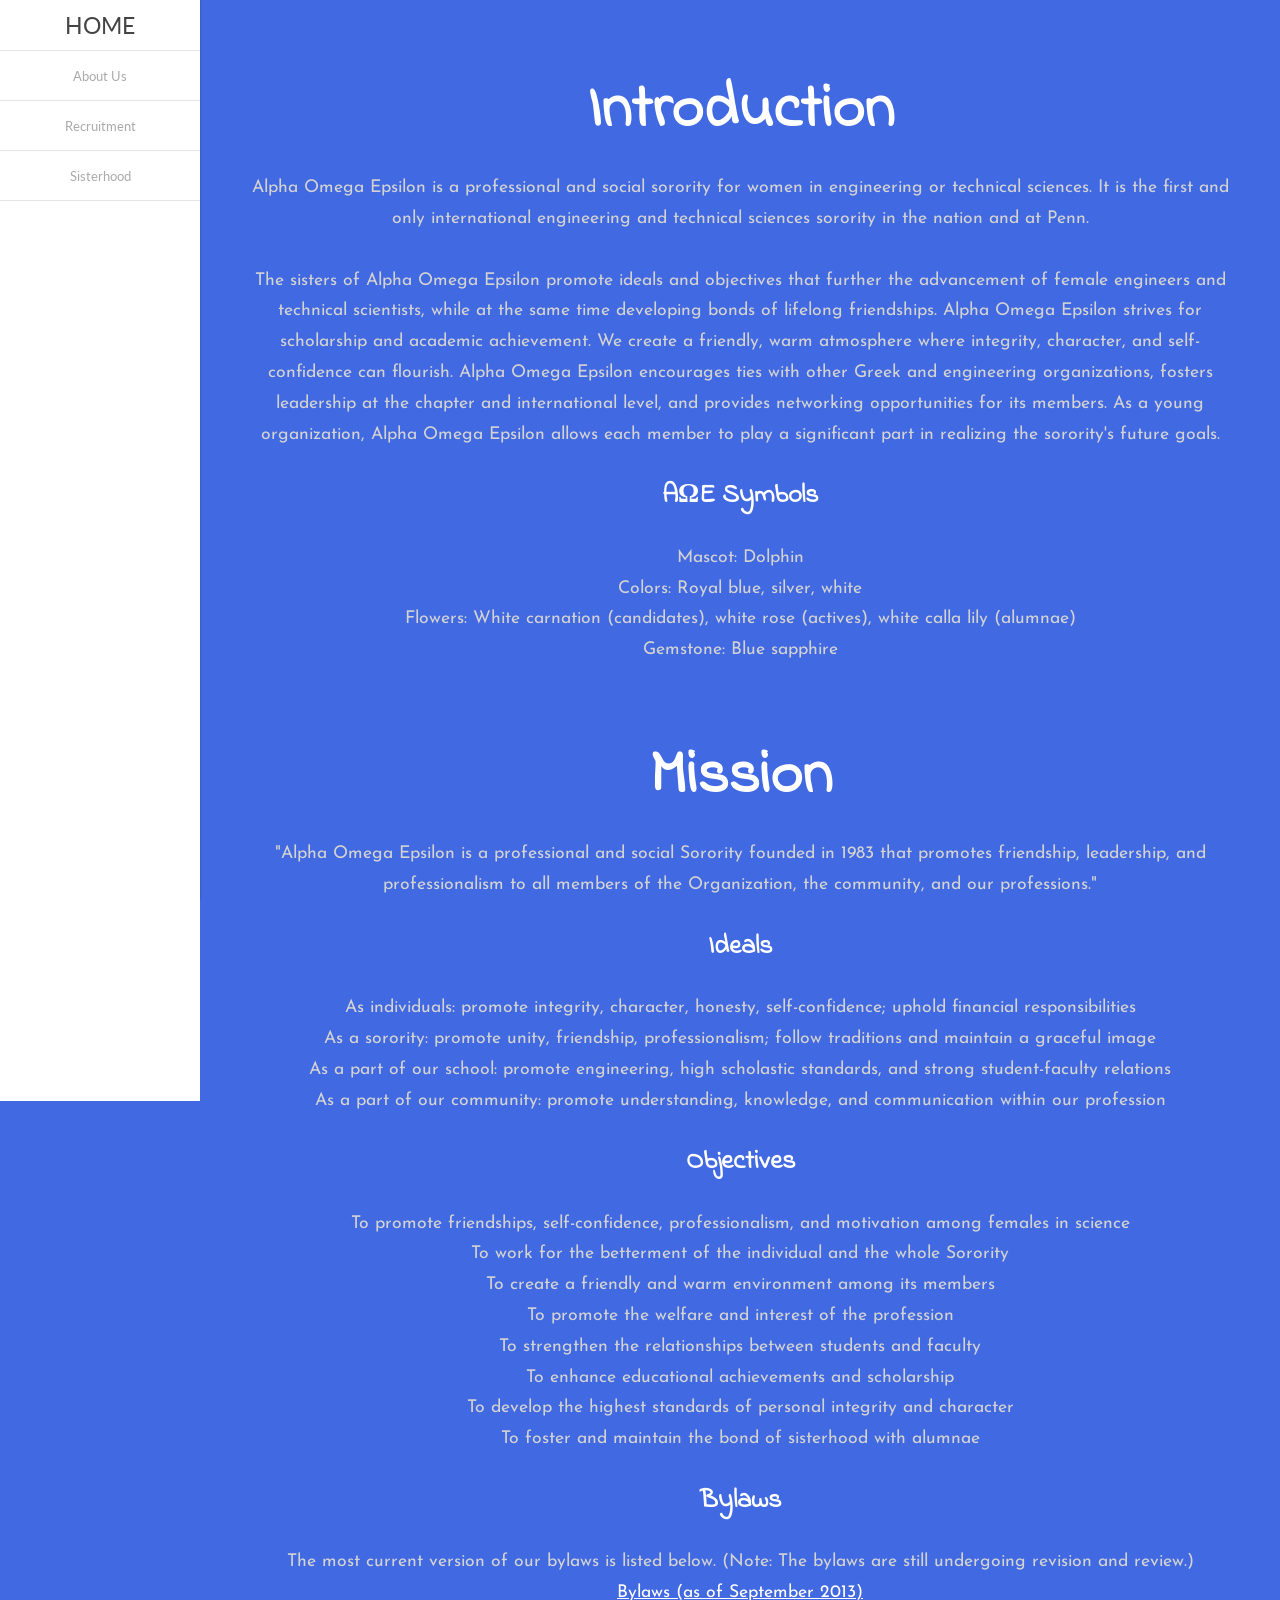
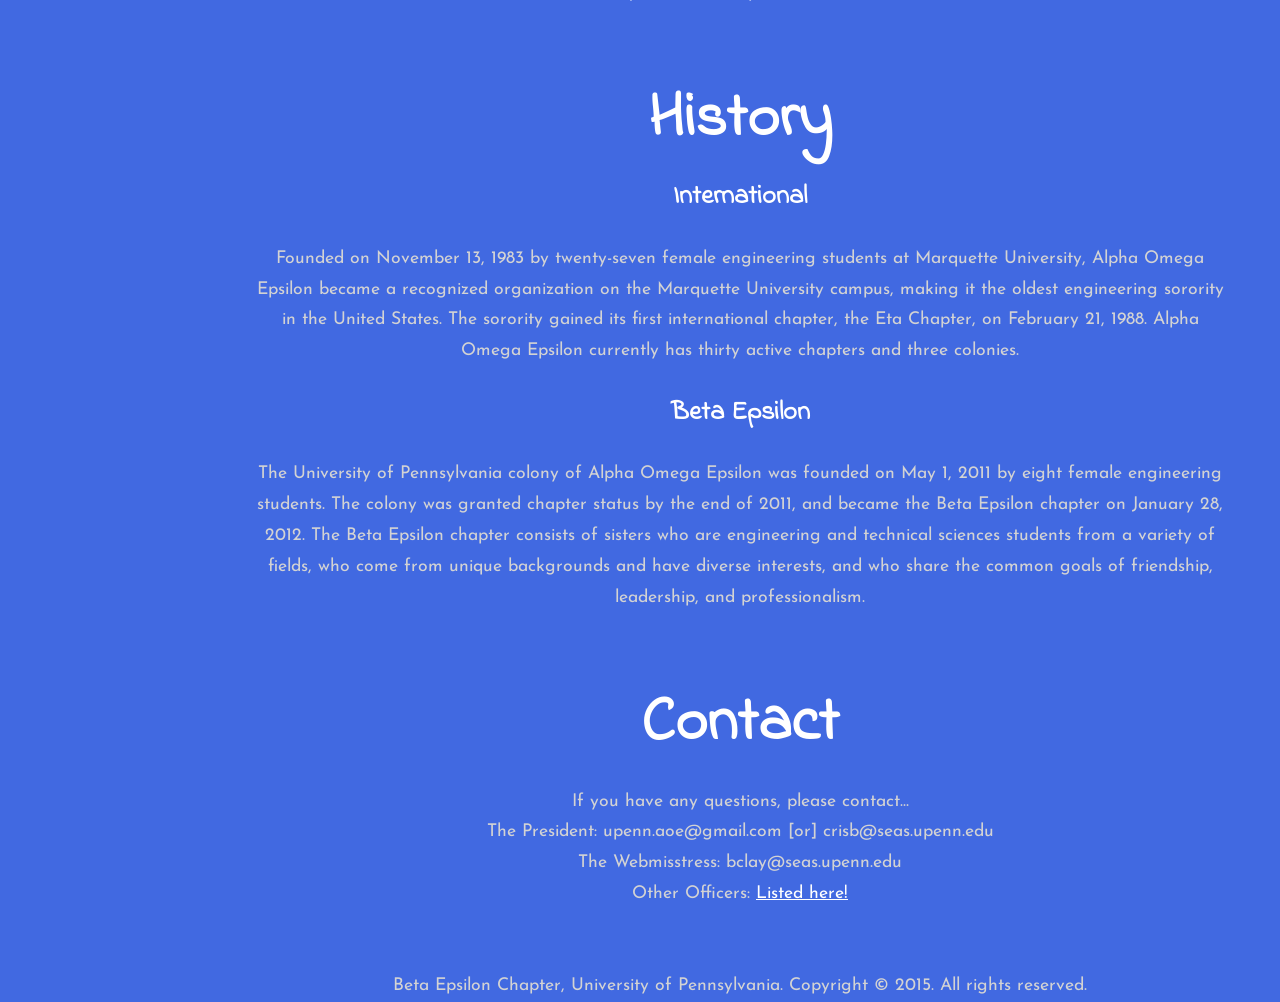
<file: about.html>
<!DOCTYPE html>
<html>
<head>
	<meta charset="UTF-8">
	<title>Alpha Omega Epsilon</title>
	<meta name="viewport" content="width=device-width, initial-scale=1.0">
  <meta http-equiv="X-UA-Compatible" content="IE=edge,chrome=1">
	<meta name="keywords" content="AOE,Alpha,Omega,Epsilon,University,Pennsylvania,sorority,Philadelphia">
	<meta name="description" content="Alpha Omega Epsilon Sorority - University of Pennsylvania">
	<meta name="author" content="Brynn Claypoole (2014)">

  <!-- Import local CSS files. -->
  <link href='assets/css/navbar.css' rel='stylesheet' type='text/css'>
  <link href='assets/css/global.css' rel='stylesheet' type='text/css'>

  <!-- WINDOW/DEVICE SIDE SPECIFIC STYLESHEETS -->
  <link rel="stylesheet" href="assets/css/sub1075.css">

  <!-- Import Google fonts. -->
	<link href='http://fonts.googleapis.com/css?family=Indie+Flower' rel='stylesheet' type='text/css'>
	<link href='http://fonts.googleapis.com/css?family=Lato' rel='stylesheet' type='text/css'>
	<link href='http://fonts.googleapis.com/css?family=Josefin+Sans' rel='stylesheet' type='text/css'>

</head><body>

    <div class="navbar">
      <a class="menu" href="index.html">HOME</a>

      <div class="link large" href="#">
        <span class="active">About Us</span>
        <ul class="hover-bot">
          <a href="about.html#history">History</a>
          <a href="about.html#contact">Contact</a>
        </ul>
        <ul class="hover-top">
          <a href="about.html#intro">Introduction</a> 
          <a href="about.html#mission">Mission</a>
        </ul>
      </div>
      <div class="link large" href="#">
        <span class="active">Recruitment</span>
        <ul class="hover-bot">
          <a href="recruitment.html#events">Events</a> 
          <a href="recruitment.html#questions">Questions?</a> 
        </ul>
        <ul class="hover-top">
          <a href="recruitment.html#why">Why AOE?</a>
          <a href="recruitment.html#requirements">Requirements</a>  
        </ul>
      </div>
      <div class="link large" href="#">
        <span class="active">Sisterhood</span>
        <ul class="hover-bot">
          <a href="sisterhood.html#alumnae">Alumnae</a> 
          <a href="sisterhood.html#gallery">Gallery</a> 
        </ul>
        <ul class="hover-top">
          <a href="sisterhood.html#officers">Officers</a> 
          <a href="sisterhood.html#actives">Actives</a> 
        </ul>
      </div>
      <div class="end"></div>
    </div>
<div class='topbox'>
<div id="intro">
<br>
<h2>Introduction</h2>
<br>
<p>Alpha Omega Epsilon is a professional and social sorority for women in engineering or technical sciences. It is the first and only international engineering and technical sciences sorority in the nation and at Penn.</p>
<br>
<p>The sisters of Alpha Omega Epsilon promote ideals and objectives that further the advancement of female engineers and technical scientists, while at the same time developing bonds of lifelong friendships. Alpha Omega Epsilon strives for scholarship and academic achievement. We create a friendly, warm atmosphere where integrity, character, and self-confidence can flourish. Alpha Omega Epsilon encourages ties with other Greek and engineering organizations, fosters leadership at the chapter and international level, and provides networking opportunities for its members. As a young organization, Alpha Omega Epsilon allows each member to play a significant part in realizing the sorority's future goals. </p>
<br>
<h5>AΩE Symbols</h5>
<br>
<p>Mascot: Dolphin</p> 
<p>Colors: Royal blue, silver, white</p> 
<p>Flowers: White carnation (candidates), white rose (actives), white calla lily (alumnae)</p> 
<p>Gemstone: Blue sapphire</p>
</div><div id="mission">
<br>
<h2>Mission</h2>
<br>
<p>"Alpha Omega Epsilon is a professional and social Sorority founded in 1983 that promotes friendship, leadership, and professionalism to all members of the Organization, the community, and our professions." </p>
<br>
<h5>Ideals</h5>
<br>
<ul>
	<li>As individuals: promote integrity, character, honesty, self-confidence; uphold financial responsibilities</li>
	<li>As a sorority: promote unity, friendship, professionalism; follow traditions and maintain a graceful image</li>
	<li>As a part of our school: promote engineering, high scholastic standards, and strong student-faculty relations</li>
	<li>As a part of our community: promote understanding, knowledge, and communication within our profession</li>
</ul>
<br>
<h5>Objectives</h5>
<br>
<ul>
	<li>To promote friendships, self-confidence, professionalism, and motivation among females in science</li>
	<li>To work for the betterment of the individual and the whole Sorority</li>
	<li>To create a friendly and warm environment among its members</li>
	<li>To promote the welfare and interest of the profession</li>
	<li>To strengthen the relationships between students and faculty</li>
	<li>To enhance educational achievements and scholarship</li>
	<li>To develop the highest standards of personal integrity and character</li>
	<li>To foster and maintain the bond of sisterhood with alumnae</li>
</ul>
<br>
<h5>Bylaws</h5>
<br>
<p>The most current version of our bylaws is listed below. (Note: The bylaws are still undergoing revision and review.)</p>
<p><a href="https://docs.google.com/document/d/1d6LQZae9ginVUHlUErLv7BCXCX3i-t9Z7bUHdqejhRg/edit?usp=sharing">Bylaws (as of September 2013)</a></p>
</div><div id="history">
<br>
<h2>History</h2>
<br>
<h5>International</h5>
<br>
<p>Founded on November 13, 1983 by twenty-seven female engineering students at Marquette University, Alpha Omega Epsilon became a recognized organization on the Marquette University campus, making it the oldest engineering sorority in the United States. The sorority gained its first international chapter, the Eta Chapter, on February 21, 1988. Alpha Omega Epsilon currently has thirty active chapters and three colonies.</p>
<br>
<h5>Beta Epsilon</h5>
<br>
<p>The University of Pennsylvania colony of Alpha Omega Epsilon was founded on May 1, 2011 by eight female engineering students. The colony was granted chapter status by the end of 2011, and became the Beta Epsilon chapter on January 28, 2012. The Beta Epsilon chapter consists of sisters who are engineering and technical sciences students from a variety of fields, who come from unique backgrounds and have diverse interests, and who share the common goals of friendship, leadership, and professionalism.</p>
</div><div id="contact">
<br>
<h2>Contact</h2>
<br>
<p>If you have any questions, please contact...</p>
<p>The President: upenn.aoe@gmail.com [or] crisb@seas.upenn.edu</p>
<p>The Webmisstress: bclay@seas.upenn.edu </p>
<p>Other Officers: <a href="sisterhood.html">Listed here!</a></p>
</div>
<br><br>
		Beta Epsilon Chapter, University of Pennsylvania. Copyright &copy; 2015. All rights reserved.
</div>


<!-- Load the Javascript files at the end, so the page will still look right
  even if the JS is slow to load.-->
<!-- Import jQuery first, since it's used in other JS files. -->
<script type ="text/javascript" src="assets/js/jquery-1.11.1.min.js"></script>
<!-- Import the JS that resizes the navbar based on the window size. -->
<script type="text/javascript" src="assets/js/navbar.js"></script>

</body>
</html>
</file>
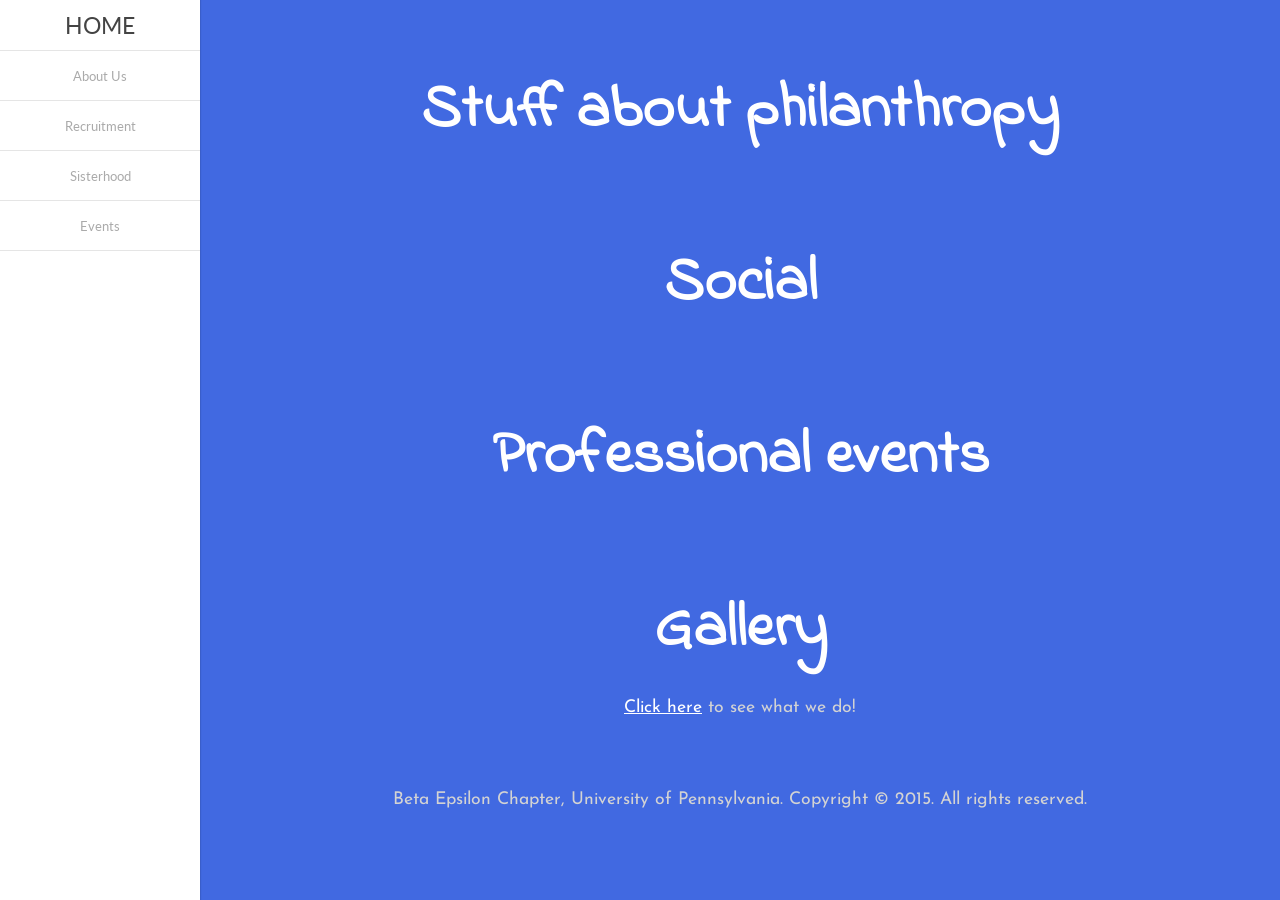
<file: events.html>
<!DOCTYPE html>
<html>
<head>
	<meta charset="UTF-8">
	<title>Alpha Omega Epsilon</title>
	<meta name="viewport" content="width=device-width, initial-scale=1.0">
  <meta http-equiv="X-UA-Compatible" content="IE=edge,chrome=1">
	<meta name="keywords" content="AOE,Alpha,Omega,Epsilon,University,Pennsylvania,sorority,Philadelphia">
	<meta name="description" content="Alpha Omega Epsilon Sorority - University of Pennsylvania">
	<meta name="author" content="AOE TECH COMMITTEE">
  
  <!-- Import local CSS files. -->
  <link href='assets/css/navbar.css' rel='stylesheet' type='text/css'>
  <link href='assets/css/global.css' rel='stylesheet' type='text/css'>

  <!-- WINDOW/DEVICE SIDE SPECIFIC STYLESHEETS -->
  <link rel="stylesheet" href="assets/css/sub1075.css">

  <!-- Import Google fonts. -->
  <link href='http://fonts.googleapis.com/css?family=Indie+Flower' rel='stylesheet' type='text/css'>
  <link href='http://fonts.googleapis.com/css?family=Lato' rel='stylesheet' type='text/css'>
  <link href='http://fonts.googleapis.com/css?family=Josefin+Sans' rel='stylesheet' type='text/css'>

</head><body>

    <div class="navbar">
      <a class="menu" href="index.html">HOME</a>

      <div class="link large" href="#">
        <span class="active">About Us</span>
        <ul class="hover-bot">
          <a href="about.html#history">History</a>
          <a href="about.html#contact">Contact</a>
        </ul>
        <ul class="hover-top">
          <a href="about.html#intro">Introduction</a> 
          <a href="about.html#mission">Mission</a>
        </ul>
      </div>
      <div class="link large" href="#">
        <span class="active">Recruitment</span>
        <ul class="hover-bot">
          <a href="recruitment.html#events">Events</a> 
          <a href="recruitment.html#questions">Questions?</a> 
        </ul>
        <ul class="hover-top">
          <a href="recruitment.html#why">Why AOE?</a>
          <a href="recruitment.html#requirements">Requirements</a>  
        </ul>
      </div>
      <div class="link large" href="#">
        <span class="active">Sisterhood</span>
        <ul class="hover-bot">
          <a href="sisterhood.html#alumnae">Alumnae</a> 
          <a href="sisterhood.html#gallery">Gallery</a> 
        </ul>
        <ul class="hover-top">
          <a href="sisterhood.html#officers">Officers</a> 
          <a href="sisterhood.html#actives">Actives</a> 
        </ul>
      </div>
      <div class="link large" href="#">
        <span class="active">Events</span>
        <ul class="hover-top">
          <a href="events.html#philanthropy">Philanthropy</a> 
          <a href="events.html#social">Social</a> 
        </ul>
        <ul class="hover-bot">
          <a href="events.html#professional">Professional</a>
          <a href="events.html#temp">Temp</a>
        </ul>
      </div>
      <div class="end"></div>
    </div>
<div class='topbox'>
<div id="philanthropy">
<br>
<h2>Stuff about philanthropy</h2>
<br>
</div><div id="social">
<br>
<h2>Social</h2>
<br>
</div><div id="professional">
<br>
<h2>Professional events</h2>
<br>
</div><div id="temp">
<br>
<h2>Gallery</h2>
<br>
<p><a href="http://upennaoe.tumblr.com/">Click here</a> to see what we do!</p>
<br>

<br>
    Beta Epsilon Chapter, University of Pennsylvania. Copyright &copy; 2015. All rights reserved.
</div>


<!-- Load the Javascript files at the end, so the page will still look right
  even if the JS is slow to load.-->
<!-- Import jQuery first, since it's used in other JS files. -->
<script type="text/javascript" src="assets/js/jquery-1.11.1.min.js"></script>
<!-- Import the JS that resizes the navbar based on the window size. -->
<script type="text/javascript" src="assets/js/navbar.js"></script>

</body>
</html>
</file>
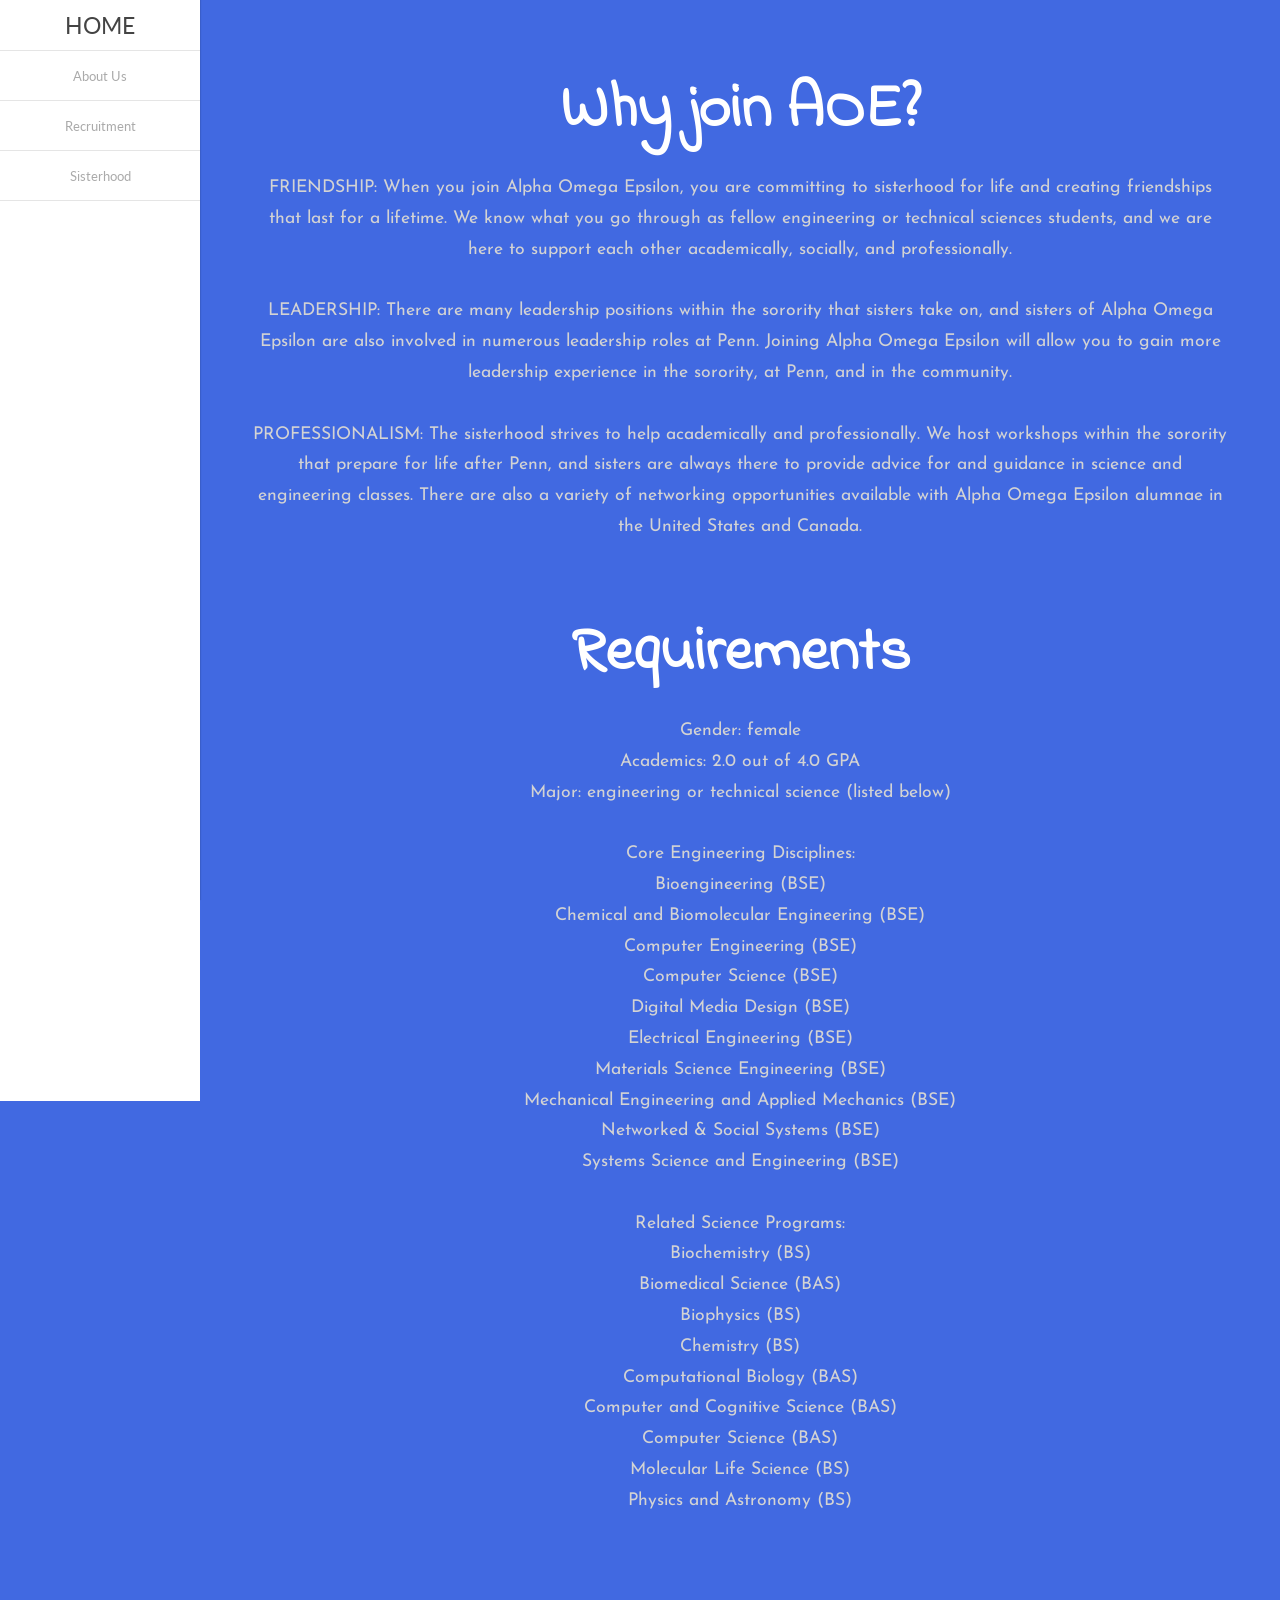
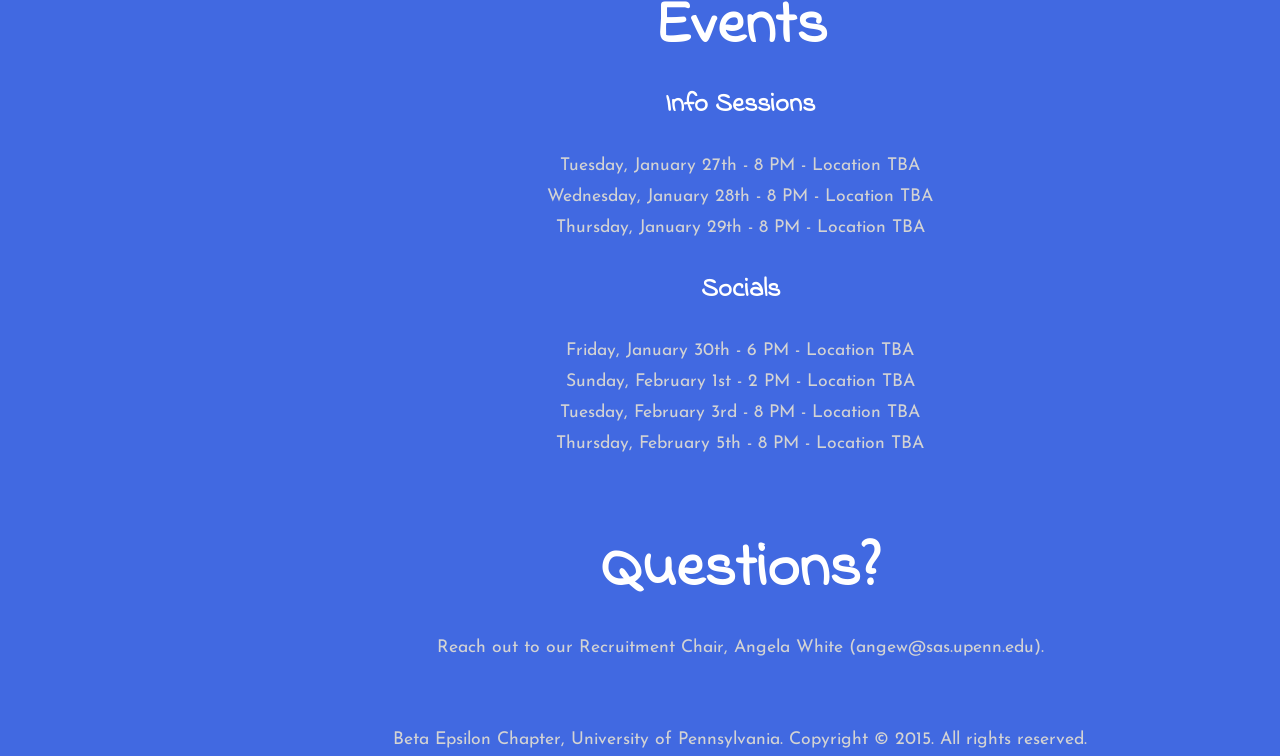
<file: recruitment.html>
<!DOCTYPE html>
<html>
<head>
	<meta charset="UTF-8">
	<title>Alpha Omega Epsilon</title>
	<meta name="viewport" content="width=device-width, initial-scale=1.0">
  <meta http-equiv="X-UA-Compatible" content="IE=edge,chrome=1">
	<meta name="keywords" content="AOE,Alpha,Omega,Epsilon,University,Pennsylvania,sorority,Philadelphia">
	<meta name="description" content="Alpha Omega Epsilon Sorority - University of Pennsylvania">
	<meta name="author" content="AOE TECH COMMITTEE 2015">
  
  <!-- Import local CSS files. -->
  <link href='assets/css/navbar.css' rel='stylesheet' type='text/css'>
  <link href='assets/css/global.css' rel='stylesheet' type='text/css'>

  <!-- WINDOW/DEVICE SIDE SPECIFIC STYLESHEETS -->
  <link rel="stylesheet" href="assets/css/sub1075.css">

  <!-- Import Google fonts. -->
  <link href='http://fonts.googleapis.com/css?family=Indie+Flower' rel='stylesheet' type='text/css'>
  <link href='http://fonts.googleapis.com/css?family=Lato' rel='stylesheet' type='text/css'>
  <link href='http://fonts.googleapis.com/css?family=Josefin+Sans' rel='stylesheet' type='text/css'>

</head><body>

    <div class="navbar">
      <a class="menu" href="index.html">HOME</a>

      <div class="link large" href="#">
        <span class="active">About Us</span>
        <ul class="hover-bot">
          <a href="about.html#history">History</a>
          <a href="about.html#contact">Contact</a>
        </ul>
        <ul class="hover-top">
          <a href="about.html#intro">Introduction</a> 
          <a href="about.html#mission">Mission</a>
        </ul>
      </div>
      <div class="link large" href="#">
        <span class="active">Recruitment</span>
        <ul class="hover-bot">
          <a href="recruitment.html#events">Events</a> 
          <a href="recruitment.html#questions">Questions?</a> 
        </ul>
        <ul class="hover-top">
          <a href="recruitment.html#why">Why AOE?</a>
          <a href="recruitment.html#requirements">Requirements</a>  
        </ul>
      </div>
      <div class="link large" href="#">
        <span class="active">Sisterhood</span>
        <ul class="hover-bot">
          <a href="sisterhood.html#alumnae">Alumnae</a> 
          <a href="sisterhood.html#gallery">Gallery</a> 
        </ul>
        <ul class="hover-top">
          <a href="sisterhood.html#officers">Officers</a> 
          <a href="sisterhood.html#actives">Actives</a> 
        </ul>
      </div>
      <div class="end"></div>
    </div>
<div class='topbox'>
<div id="why">
<br>
<h2>Why join AOE?</h2>
<br>
<ul>
  <li>FRIENDSHIP: When you join Alpha Omega Epsilon, you are committing to sisterhood for life and creating friendships that last for a lifetime. We know what you go through as fellow engineering or technical sciences students, and we are here to support each other academically, socially, and professionally.</li>
  <br>
  <li>LEADERSHIP: There are many leadership positions within the sorority that sisters take on, and sisters of Alpha Omega Epsilon are also involved in numerous leadership roles at Penn. Joining Alpha Omega Epsilon will allow you to gain more leadership experience in the sorority, at Penn, and in the community.</li>
  <br>
  <li>PROFESSIONALISM: The sisterhood strives to help academically and professionally. We host workshops within the sorority that prepare for life after Penn, and sisters are always there to provide advice for and guidance in science and engineering classes. There are also a variety of networking opportunities available with Alpha Omega Epsilon alumnae in the United States and Canada.</li>
</ul>
</div><div id="requirements">
<br>
<h2>Requirements</h2>
<br>
<ul>
  <li>Gender: female</li>
  <li>Academics: 2.0 out of 4.0 GPA</li>
  <li>Major: engineering or technical science (listed below)</li>
<br>
<p>Core Engineering Disciplines:</p> 
  <li>Bioengineering (BSE)</li>
  <li>Chemical and Biomolecular Engineering (BSE)</li>
  <li>Computer Engineering (BSE)</li>
  <li>Computer Science (BSE)</li>
  <li>Digital Media Design (BSE)</li>
  <li>Electrical Engineering (BSE)</li>
  <li>Materials Science Engineering (BSE)</li>
  <li>Mechanical Engineering and Applied Mechanics (BSE)</li>
  <li>Networked & Social Systems (BSE)</li>
  <li>Systems Science and Engineering (BSE)</li>
<br>
<p>Related Science Programs:</p>
  <li>Biochemistry (BS)</li>
  <li>Biomedical Science (BAS)</li>
  <li>Biophysics (BS)</li>
  <li>Chemistry (BS)</li>
  <li>Computational Biology (BAS)</li>
  <li>Computer and Cognitive Science (BAS)</li>
  <li>Computer Science (BAS)</li>
  <li>Molecular Life Science (BS)</li>
  <li>Physics and Astronomy (BS)</li>
</div><div id="events">
<br>
<h2>Events</h2>
<br>
<h5>Info Sessions</h5>
<br>
<ul>
<li>Tuesday, January 27th - 8 PM - Location TBA</li>
<li>Wednesday, January 28th - 8 PM - Location TBA</li>
<li>Thursday, January 29th - 8 PM - Location TBA</li>
<br>
<h5>Socials</h5>
<br>
<li>Friday, January 30th - 6 PM - Location TBA</li>
<li>Sunday, February 1st - 2 PM - Location TBA</li>
<li>Tuesday, February 3rd - 8 PM - Location TBA</li>
<li>Thursday, February 5th - 8 PM - Location TBA</li>
</ul>
</div><div id="questions">
<br>
<h2>Questions?</h2>
<br>
<p>Reach out to our Recruitment Chair, Angela White (angew@sas.upenn.edu).</p>

<br><br>
  Beta Epsilon Chapter, University of Pennsylvania. Copyright &copy; 2015. All rights reserved.
</div>


<!-- Load the Javascript files at the end, so the page will still look right
  even if the JS is slow to load.-->
<!-- Import jQuery first, since it's used in other JS files. -->
<script type="text/javascript" src="assets/js/jquery-1.11.1.min.js"></script>
<!-- Import the JS that resizes the navbar based on the window size. -->
<script type="text/javascript" src="assets/js/navbar.js"></script>

</body>
</html>
</file>
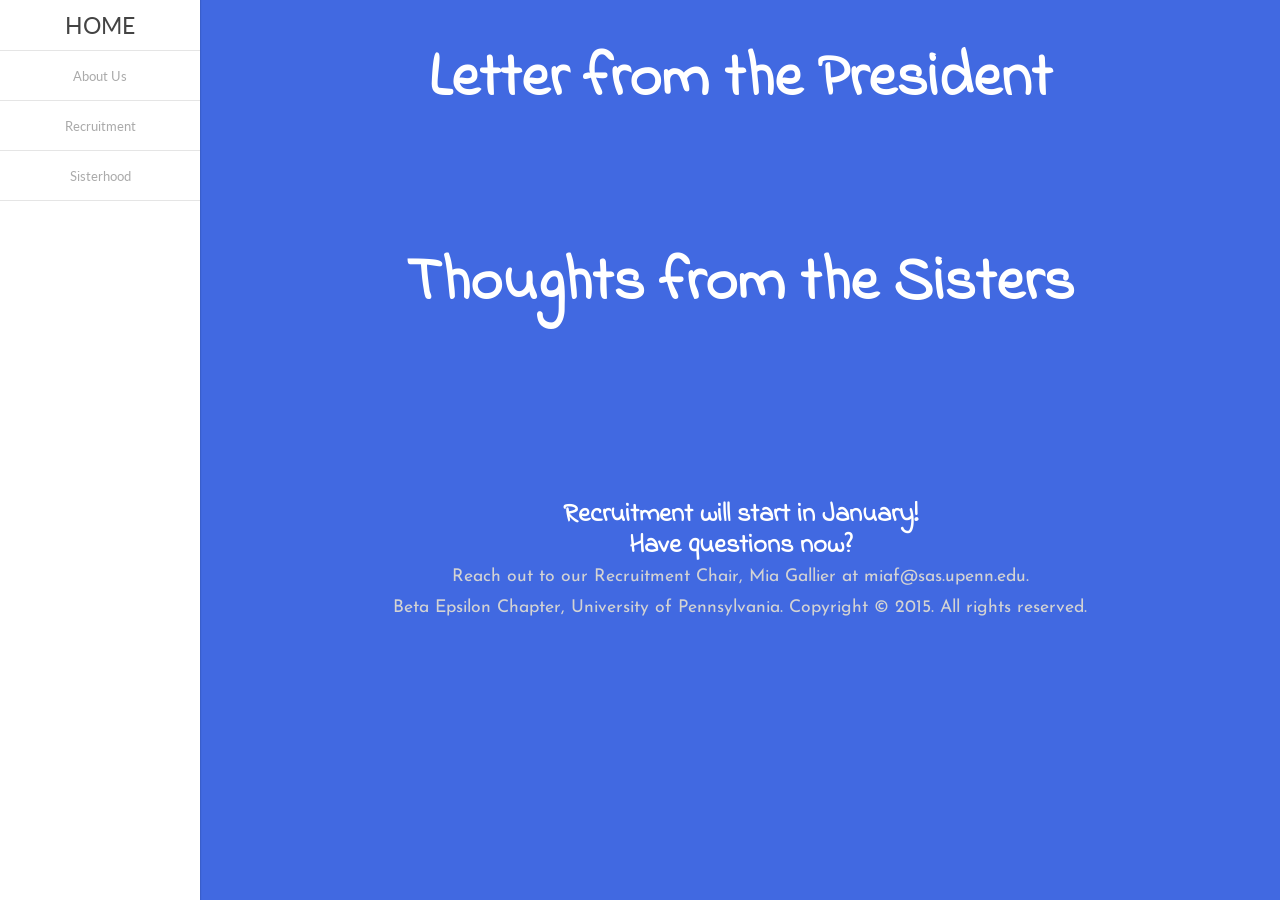
<file: recruitment_testimonials.html>
<!DOCTYPE html>
<html>
<head>
	<meta charset="UTF-8">
	<title>Alpha Omega Epsilon</title>
	<meta name="viewport" content="width=device-width, initial-scale=1.0">
  <meta http-equiv="X-UA-Compatible" content="IE=edge,chrome=1">
	<meta name="keywords" content="AOE,Alpha,Omega,Epsilon,University,Pennsylvania,sorority,Philadelphia">
	<meta name="description" content="Alpha Omega Epsilon Sorority - University of Pennsylvania">
	<meta name="author" content="AOE TECH COMMITTEE 2015">
  
  <!-- Import local CSS files. -->
  <link href='assets/css/navbar.css' rel='stylesheet' type='text/css'>
  <link href='assets/css/global.css' rel='stylesheet' type='text/css'>

  <!-- WINDOW/DEVICE SIDE SPECIFIC STYLESHEETS -->
  <link rel="stylesheet" href="assets/css/sub1075.css">

  <!-- Import Google fonts. -->
  <link href='http://fonts.googleapis.com/css?family=Indie+Flower' rel='stylesheet' type='text/css'>
  <link href='http://fonts.googleapis.com/css?family=Lato' rel='stylesheet' type='text/css'>
  <link href='http://fonts.googleapis.com/css?family=Josefin+Sans' rel='stylesheet' type='text/css'>

</head><body>

    <div class="navbar">
      <a class="menu" href="index.html">HOME</a>

      <div class="link large" href="#">
        <span class="active">About Us</span>
        <ul class="hover-bot">
          <a href="about.html#history">History</a>
          <a href="about.html#contact">Contact</a>
        </ul>
        <ul class="hover-top">
          <a href="about.html#intro">Introduction</a> 
          <a href="about.html#mission">Mission</a>
        </ul>
      </div>
      <div class="link large" href="#">
        <span class="active">Recruitment</span>
        <ul class="hover-bot">
          <a href="recruitment.html#events">Events</a> 
          <a href="recruitment.html#questions">Questions?</a> 
        </ul>
        <ul class="hover-top">
          <a href="recruitment.html#why">Why AOE?</a>
          <a href="recruitment.html#requirements">Requirements</a>  
        </ul>
      </div>
      <div class="link large" href="#">
        <span class="active">Sisterhood</span>
        <ul class="hover-bot">
          <a href="sisterhood.html#alumnae">Alumnae</a> 
          <a href="sisterhood.html#gallery">Gallery</a> 
        </ul>
        <ul class="hover-top">
          <a href="sisterhood.html#officers">Officers</a> 
          <a href="sisterhood.html#actives">Actives</a> 
        </ul>
      </div>
      <div class="end"></div>
    </div>
<div class='topbox'>
<div id="why">
<h2>Letter from the President</h2>
<br><br><br>
<h2>Thoughts from the Sisters</h2>
<br><br><br>
</div><div id="questions">
<br>
<br>
<br>
<h5>Recruitment will start in January!</h5>
<h5>Have questions now?</h5>
<p>Reach out to our Recruitment Chair, Mia Gallier at miaf@sas.upenn.edu.</p>

  Beta Epsilon Chapter, University of Pennsylvania. Copyright &copy; 2015. All rights reserved.
</div>


<!-- Load the Javascript files at the end, so the page will still look right
  even if the JS is slow to load.-->
<!-- Import jQuery first, since it's used in other JS files. -->
<script type="text/javascript" src="assets/js/jquery-1.11.1.min.js"></script>
<!-- Import the JS that resizes the navbar based on the window size. -->
<script type="text/javascript" src="assets/js/navbar.js"></script>

</body>
</html>
</file>
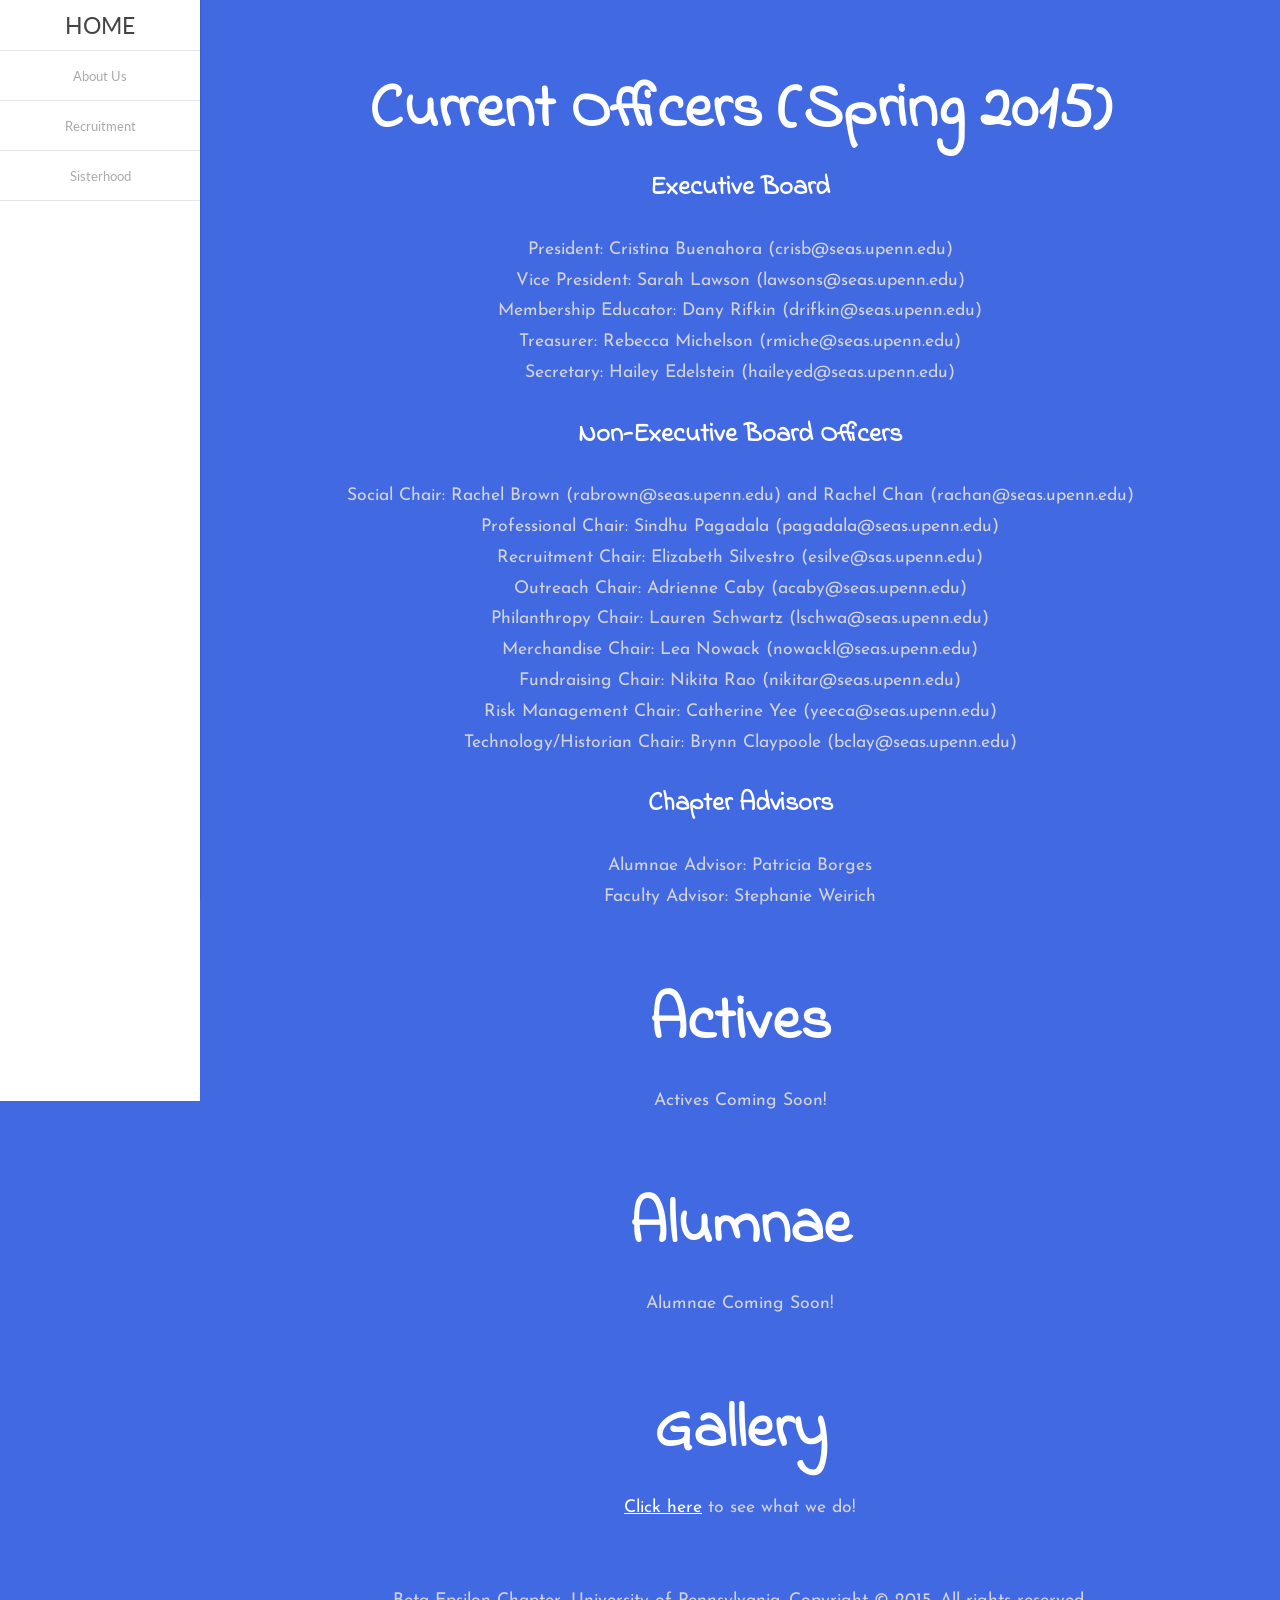
<file: sisterhood.html>
<!DOCTYPE html>
<html>
<head>
	<meta charset="UTF-8">
	<title>Alpha Omega Epsilon</title>
	<meta name="viewport" content="width=device-width, initial-scale=1.0">
  <meta http-equiv="X-UA-Compatible" content="IE=edge,chrome=1">
	<meta name="keywords" content="AOE,Alpha,Omega,Epsilon,University,Pennsylvania,sorority,Philadelphia">
	<meta name="description" content="Alpha Omega Epsilon Sorority - University of Pennsylvania">
	<meta name="author" content="AOE TECH COMMITTEE">
  
  <!-- Import local CSS files. -->
  <link href='assets/css/navbar.css' rel='stylesheet' type='text/css'>
  <link href='assets/css/global.css' rel='stylesheet' type='text/css'>

  <!-- WINDOW/DEVICE SIDE SPECIFIC STYLESHEETS -->
  <link rel="stylesheet" href="assets/css/sub1075.css">

  <!-- Import Google fonts. -->
  <link href='http://fonts.googleapis.com/css?family=Indie+Flower' rel='stylesheet' type='text/css'>
  <link href='http://fonts.googleapis.com/css?family=Lato' rel='stylesheet' type='text/css'>
  <link href='http://fonts.googleapis.com/css?family=Josefin+Sans' rel='stylesheet' type='text/css'>

</head><body>

    <div class="navbar">
      <a class="menu" href="index.html">HOME</a>

      <div class="link large" href="#">
        <span class="active">About Us</span>
        <ul class="hover-bot">
          <a href="about.html#history">History</a>
          <a href="about.html#contact">Contact</a>
        </ul>
        <ul class="hover-top">
          <a href="about.html#intro">Introduction</a> 
          <a href="about.html#mission">Mission</a>
        </ul>
      </div>
      <div class="link large" href="#">
        <span class="active">Recruitment</span>
        <ul class="hover-bot">
          <a href="recruitment.html#events">Events</a> 
          <a href="recruitment.html#questions">Questions?</a> 
        </ul>
        <ul class="hover-top">
          <a href="recruitment.html#why">Why AOE?</a>
          <a href="recruitment.html#requirements">Requirements</a>  
        </ul>
      </div>
      <div class="link large" href="#">
        <span class="active">Sisterhood</span>
        <ul class="hover-bot">
          <a href="sisterhood.html#alumnae">Alumnae</a> 
          <a href="sisterhood.html#gallery">Gallery</a> 
        </ul>
        <ul class="hover-top">
          <a href="sisterhood.html#officers">Officers</a> 
          <a href="sisterhood.html#actives">Actives</a> 
        </ul>
      </div>
      <div class="end"></div>
    </div>
<div class='topbox'>
<div id="officers">
<br>
<h2>Current Officers (Spring 2015)</h2>
<br>
<h5>Executive Board</h5>
<br>
<ul>
  <li>President: Cristina Buenahora (crisb@seas.upenn.edu)</li>
  <li>Vice President: Sarah Lawson (lawsons@seas.upenn.edu)</li>
  <li>Membership Educator: Dany Rifkin (drifkin@seas.upenn.edu)</li>
  <li>Treasurer: Rebecca Michelson (rmiche@seas.upenn.edu)</li>
  <li>Secretary: Hailey Edelstein (haileyed@seas.upenn.edu)</li>

<br>
<h5>Non-Executive Board Officers</h5>
<br>
  <li>Social Chair: Rachel Brown (rabrown@seas.upenn.edu) and Rachel Chan (rachan@seas.upenn.edu)</li>
  <li>Professional Chair: Sindhu Pagadala (pagadala@seas.upenn.edu)</li>
  <li>Recruitment Chair: Elizabeth Silvestro (esilve@sas.upenn.edu)</li>
  <li>Outreach Chair: Adrienne Caby (acaby@seas.upenn.edu)</li>
  <li>Philanthropy Chair: Lauren Schwartz (lschwa@seas.upenn.edu)</li>
  <li>Merchandise Chair: Lea Nowack (nowackl@seas.upenn.edu)</li>
  <li>Fundraising Chair: Nikita Rao (nikitar@seas.upenn.edu)</li>
  <li>Risk Management Chair: Catherine Yee (yeeca@seas.upenn.edu)</li>
  <li>Technology/Historian Chair: Brynn Claypoole (bclay@seas.upenn.edu)</li>

<br>
<h5>Chapter Advisors</h5>
<br>
  <li>Alumnae Advisor: Patricia Borges</li>
  <li>Faculty Advisor: Stephanie Weirich</li>
</ul>
</div><div id="actives">
<br>
<h2>Actives</h2>
<br>
<p>Actives Coming Soon!</p>
</div><div id="alumnae">
<br>
<h2>Alumnae</h2>
<br>
<p>Alumnae Coming Soon!</p>
</div><div id="gallery">
<br>
<h2>Gallery</h2>
<br>
<p><a href="http://upennaoe.tumblr.com/">Click here</a> to see what we do!</p>
<br>

<br>
    Beta Epsilon Chapter, University of Pennsylvania. Copyright &copy; 2015. All rights reserved.
</div>


<!-- Load the Javascript files at the end, so the page will still look right
  even if the JS is slow to load.-->
<!-- Import jQuery first, since it's used in other JS files. -->
<script type="text/javascript" src="assets/js/jquery-1.11.1.min.js"></script>
<!-- Import the JS that resizes the navbar based on the window size. -->
<script type="text/javascript" src="assets/js/navbar.js"></script>

</body>
</html>
</file>
<file: assets/css/navbar.css>
/*navbar*/
html, body, div, span, applet, object, iframe,
h1, h2, h3, h4, h5, h6, p, blockquote, pre,
a, abbr, acronym, address, big, cite, code,
del, dfn, em, img, ins, kbd, q, s, samp,
small, strike, strong, sub, sup, tt, var,
b, u, i, center,
dl, dt, dd, ol, ul, li,
fieldset, form, label, legend,
table, caption, tbody, tfoot, thead, tr, th, td,
article, aside, canvas, details, embed, 
figure, figcaption, footer, header, hgroup, 
menu, nav, output, ruby, section, summary,
time, mark, audio, video {
	margin: 0;
	padding: 0;
	border: 0;
	font-size: 100%;
	vertical-align: baseline;
}
/* HTML5 display-role reset for older browsers */
article, aside, details, figcaption, figure, 
footer, header, hgroup, menu, nav, section {
	display: block;
}
body {
	line-height: 1;
}
ol, ul {
	list-style: none;
}
blockquote, q {
	quotes: none;
}
blockquote:before, blockquote:after,
q:before, q:after {
	content: '';
	content: none;
}
table {
	border-collapse: collapse;
	border-spacing: 0;
}

/* CSS RESET DONE */

body, html { height: 100%; }


.clearfix {
  clear: both;
}


.btn {
  box-sizing:border-box;
   -moz-box-sizing:border-box;
   -webkit-box-sizing:border-box;
  
  position: relative;
  display: inline-block;
  padding: 10px 20px;
  height: 50px;
  background-color: #70cc00;
  
  border-radius: 30px;
  -moz-border-radius: 30px;
  -webkit-border-radius: 30px;
  
  -webkit-box-shadow: 0 3px 0 0 #64b700;
  box-shadow: 0 3px 0 0 #64b700;
  
  line-height: 30px;
  font-size: 16px;
  font-weight: bold;
  text-shadow: 0px 1px 1px #888;
}
  .btn:active,
  .btn.active {
    top: 1px;
    -webkit-box-shadow: 0 1px 0 0 #64b700;
    box-shadow: 0 1px 0 0 #64b700;
  }


.btn.submit {
  font-size: 12px;
  height: 30px;
  line-height: 30px;
  padding: 0 10px;
  margin: 0;
  border-radius: 2px;
  -moz-border-radius: 2px;
  -webkit-border-radius: 2px;
}

.btn-small {
  height: 30px;
  font-size: 12px;
  line-height: 10px;
}
  a.btn-small span.btn {
    height: 30px;
  }

/* Menu Styles */

.navbar {
  position: fixed;
  left: 0;
  width: 200px;
  height: 100%;

  -webkit-box-shadow: 1px 0 1px 0 rgba(0,0,0,.1);
  box-shadow: 1px 0 1px 0 rgba(0,0,0,.1);

  background-color: #666;
}
  .navbar i { margin-right: 10px; }
  .navbar a.menu {
    display: block;
    margin: 0;
    width: 100%;
    height: 50px;
    color: #444;
    background-color: #fff;
    font-size: 23px;
    line-height: 50px;
    text-decoration: none;
  }
  .navbar .link {
    position: relative;
    display: block;
    margin: 0;
    width: 100%;
    height: 50px;
    z-index: 1;

    perspective: 100px;
    -webkit-perspective: 100px; /* Safari and Chrome */

    transition: .23s; 
    -webkit-transition: .23s;   
  }
    .navbar .link:hover { height: 150px; }
      .navbar .link.large:hover { height: 230px; }

    .navbar .link a { 
      display: block;
      color: #999; 
      text-align: left;
      padding-left: 20px;
      text-decoration: none;

      transition: .3s; 
      -webkit-transition: .3s;   
    }
      .navbar .link a:hover {     
        color: #666;
        padding-left: 30px;
      } 

    .navbar .link span.active,
    .navbar .link .hover-top,
    .navbar .link .hover-bot {     
      display: block;
      position: absolute;
      width: 100%;
      height: 50px;
      line-height: 50px;
      left: 0;
      top: 0;
      color: #777;
      font-size: 12px;

      transition: .23s; 
      -webkit-transition: .23s;   
    }

      /* Larger foldout size */
      .navbar .link.large .hover-top,
      .navbar .link.large .hover-bot {
        line-height: 45px;
        height: 90px;
      }
      .navbar .link.large:hover .hover-bot {
        transform: translateY(140px) rotateX( 0deg );
        -webkit-transform: translateY(140px) rotateX( 0deg );
        background-color: #f0f0f0;
      }

    .navbar .link span.active { 
      top: 0;     
      left: 0;
      background-color: #fff;
      color: #aaa;
      font-size: 13px;
      border-top: 1px solid rgba(0,0,0,.1);
    }

    .navbar .link .hover-top {
      top: 50px;
      transform-origin: 0% 0% 0px;
      -webkit-transform-origin: 0% 0% 0px;

      transform: rotateX( -90deg );
      -webkit-transform: rotateX( -90deg );
      z-index: -1;

      background-color: #fff;
    }
      .navbar .link:hover .hover-top {
        transform: rotateX( 0deg );
        -webkit-transform: rotateX( 0deg );
        background-color: #f0f0f0;
    }
    .navbar .link .hover-bot {
      transform-origin: 0% 100% 0px;
      -webkit-transform-origin: 0% 100% 0px;

      transform: rotateX( 130deg );
      -webkit-transform: rotateX( 130deg );
      z-index: -1;

      background-color: #888;
    }
      .navbar .link:hover .hover-bot {
        transform: translateY(100px) rotateX( 0deg );
        -webkit-transform: translateY(100px) rotateX( 0deg );
        background-color: #f0f0f0;
      }
    
    .navbar .end {
      position: relative;
      z-index: 1;
      width: 100%;
      height: 100%;
      background-color: #fff;
      border-top: 1px solid rgba(0,0,0,.1);
    }
</file>
<file: assets/css/global.css>
body{
	text-align: center;
	/*background-color: silver;
	color: royalblue;*/
  background-color: royalblue;
  color: white;
	font-family: 'Lato', sans-serif;
}
.footer{
	text-align: center;
  font-size: 0.5em;
}
.topbox{
	background-color: royalblue;
  /*height: 100%;*/
  margin-left: 250px;
  margin-right: 50px;
  color: lightgrey;
  font-family: 'Josefin Sans', sans-serif;
  line-height: 175%;
  font-size: 1.1em;
  /*
  background: radial-gradient(circle, white 15%, transparent 40%), royalblue;
  background: -moz-radial-gradient(circle, white 15%, transparent 40%), royalblue; 
  background: -webkit-radial-gradient(circle, white 15%, transparent 40%), royalblue;*/
}
.toptext{
  text-align: center;
  color: white;
  font-family: 'Indie Flower', cursive;
  font-size: 2.5em;
  line-height: 100%;
}
h2 {
  text-align: center;
  color: white;
  font-family: 'Indie Flower', cursive;
  font-size: 3.5em;
  line-height: 100%;
  padding-top: 50px;
}

h5 {
  text-align: center;
  color: white;
  font-family: 'Indie Flower', cursive;
  font-size: 1.5em;
}
a {
  color: white;
}
.spacer{
  height: 20%;
}
.notnav{
  margin-left: 200px;
}
</file>
<file: assets/css/sub1075.css>
@media screen and (max-width: 1075px) {
  .sidebar-frame {
    height: 100%;
    width: 105px;
    position: fixed; }
    .sidebar-frame .mini-sidebar {
      top: 0px !important;
      left: 0px !important;
      width: auto !important;
      max-width: 105px; }
      .sidebar-frame .mini-sidebar > i {
        display: block !important;
        color: white;
        font-size: 18px;
        padding: 17px 20px;
        cursor: pointer; }
        .sidebar-frame .mini-sidebar > i:hover {
          background-color: #222222; }
      .sidebar-frame .mini-sidebar > a {
        display: none; }
      .sidebar-frame .mini-sidebar .sidebar-menu {
        display: none; }
        .sidebar-frame .mini-sidebar .sidebar-menu > div {
          text-align: center; }
        .sidebar-frame .mini-sidebar .sidebar-menu > div:not(.social-media-menu)  {
          font-size: 11px;
          padding: 10px 10px;}
        .sidebar-frame .mini-sidebar .sidebar-menu .social-media-menu {
          border-top: 1px solid #333333;
          padding: 5px 5px; }
        body, html {
          overflow: scroll;
          } }

@media screen and (max-height: 400px) {
  .landing {
    padding-top: 1vh;
  }
  .landing img{
    width: 200px;
  }
  .btn {
    padding: 10px 20px;
  }
  .first-btn {
    padding: 10px 30px;
  }
}

.show {
  display: block !important; }
</file>
